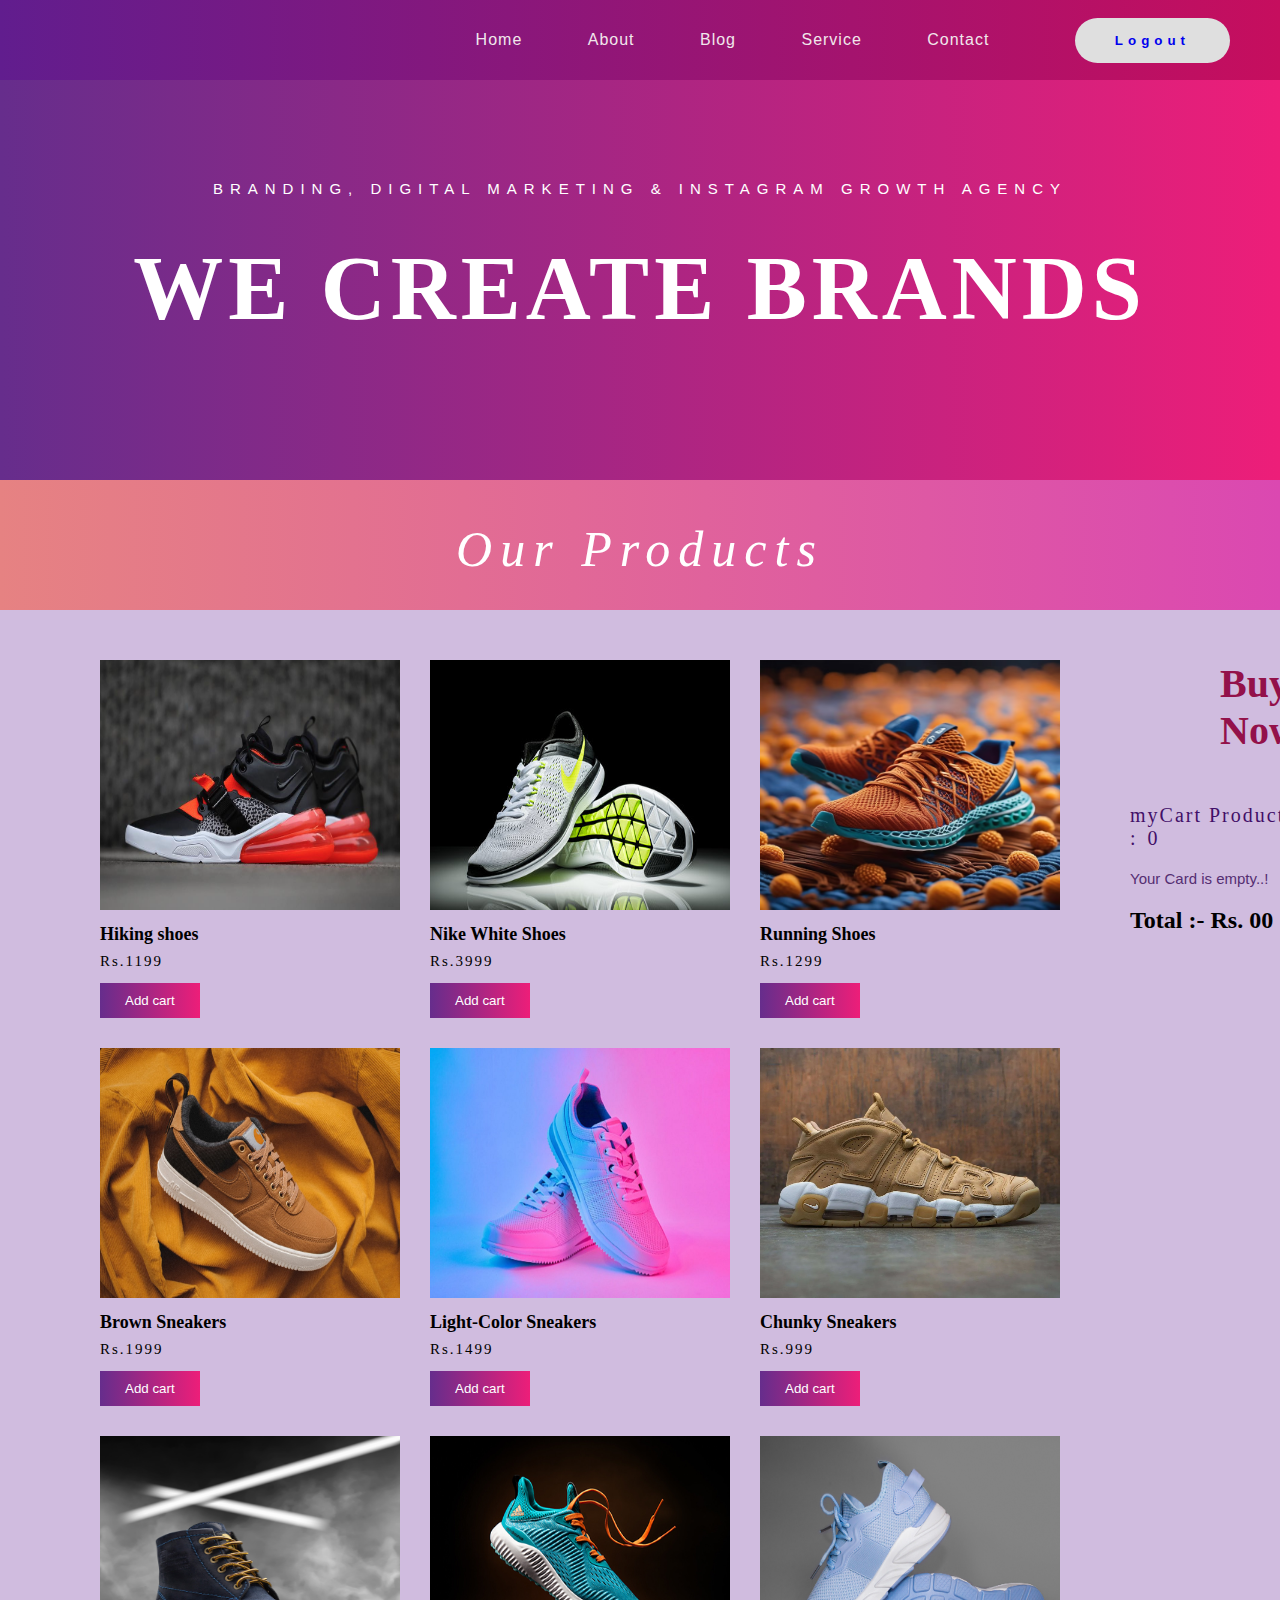
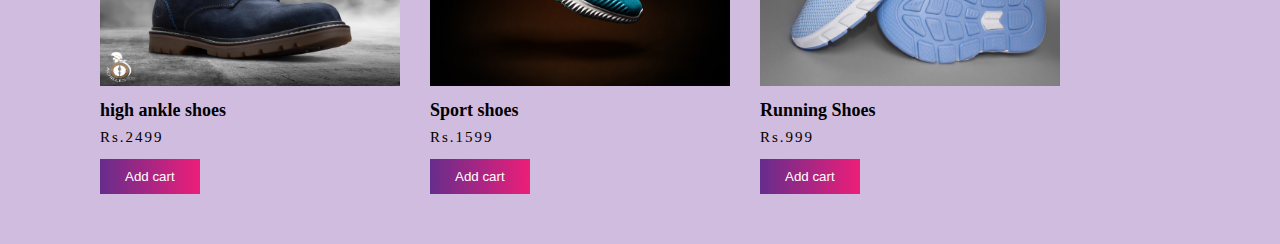
<file: public/main.html>
<!Doctype Html>
<Html>   
<Head>    
  <Title>Shopping</Title>
<style type=text/css> 
*{
  margin: 0px;
  padding: 0px;
  box-sizing: border-box;
}
header 
{
  background: linear-gradient(to right, #611d8e 0%, #c60e5e 100%);
    height: 80px;
    display: flex;
    align-items: center;
    justify-content: end;
}
header * 
{
  display: inline;
}
header li 
{
  margin: 30px;
}
header li a {
    text-decoration: none;
    color:  rgb(241, 231, 236);
    font-family: Verdana, Geneva, Tahoma, sans-serif;
    letter-spacing: 1px;
}
header li a:hover
{
  color:rgb(199, 183, 183);
}
.btn
{
  background-color:rgb(223, 223, 223);
  padding: 15px 40px;
  margin-right: 50px;
  margin-left: 50px;
  border: none;
  border-radius: 50px;
  letter-spacing: 5px;
  color: rgb(183, 73, 73);
  font-weight: bold;
  transition: all 0.2s;
}
.btn a
{
  text-decoration: none;
  list-style: none;
}
.btn:hover
{
  background-color: rgb(249, 200, 223);
}
aside
{
 height: 400px;
 background: linear-gradient(to right, #662D8C 0%, #ED1E79 100%);
}
aside h4
{
  padding-top: 100px;
  color: white;
  letter-spacing: 7px;
  font-family: Verdana, Geneva, Tahoma, sans-serif;
  font-weight: lighter;
  font-size: 15px;
}
aside h1
{
  font-size: 90px;
  color: white;
  letter-spacing: 5px;
  padding-top: 40px;
}
.head
{
  height: 130px;
  font-size: 50px;
  font-family:'Times New Roman', Times, serif;
  letter-spacing:8px;
  font-style: italic;
  background: linear-gradient(to left, #db48b1 0%, #e68282 100%);
  color: white;
  text-align: center;
  padding-top: 40px;
}
.container
{
  display: flex;
  justify-content: space-between;
  /* background: linear-gradient(to left, #dd53b6 0%, #d58383 100%); */
  /* background-image: url(image/img11.png); */
}
.sidebar
{
  width: 500px;
  padding-top: 30px;
  padding-left: 20px;
  color: white;
}
.sidebar img
{
  width: 100px;
  height: 100px;
}
.sidebar h3
{
 font-size: 10px;
 width: 30px;
 padding-top: 30px;
 padding-left: 15px;
 padding-bottom: 20px;
 text-align: center;
}
.sidebar button
{
  background-color: #f26a35;
  padding:10px 12px;
  border: none;
  margin-left: 60px;
  color: whitesmoke;
}
.sidebar h5
{
  font-size: 40px;
  padding-left: 90px;
  padding-bottom: 50px;
  color:#93114a;
  padding-top: 20px;
}
.sidebar p
{
  font-size: 10px;
  padding-left: 20px;
  padding-bottom: 50px;
  color:#693b8f;
  padding-top: 40px;
}
.sidebar_text
{
  font-size: 20px;
  letter-spacing: 2px;
  color: #420f68;
}
#count
{
  font-size: 20px;
  padding-left: 3px;
}
#root
{
  margin-left: 50px;
  display: grid;
  gap: 30px;
  grid-template-columns: repeat(3,1fr);
  padding: 50px;
}
#root img
{
  width: 300px;
  height: 250px;
  transition: all 0.75s;
}
#root img:hover {
  transform: scale(1);
}
#root h3
{
  margin-top: 10px;
  font-size: 18px;
}
#root p
{
  margin-top: 8px;
  font-size: 15px;
  letter-spacing: 2px;
  margin-bottom: 8px;
}
#root button
{
  padding: 10px 25px;
  margin-top: 5px;
  border: none;
  background:linear-gradient(to right, #662D8C 0%, #ED1E79 100%);
  color: white;
}
#root button:hover
{
  background:linear-gradient(to right, #45116a 0%, #93114a 100%);
}
#mycart
{
  font-size: 15px;
  font-family: Verdana, Geneva, Tahoma, sans-serif;
  padding-top: 20px;
  padding-bottom: 20px;
  color: #552e72;
}
#mycart div
{
    display: flex;
}
.mainbox
{
  background-color:#d0bcdf;
}
#total
{
  color: black;
}
.sidebar_text1 h2
{
  color: black;
}
</style> 
</Head>


<Body> 
  <header>
    <nav>
        <ul>
          <li>
          <a href="#"> Home </a>
          </li>
          <li>
            <a href="#"> About </a>
            </li>
          <li>
            <a href="#"> Blog </a>
          </li>
          <li>
            <a href="#"> Service </a>
            </li>
          <li>
          <a href="#"> Contact </a>
          </li>
         
        </ul>
        <button class="btn"><a href="login.html">Logout</a></button>
    </nav>
  </header>
  <aside>
    <center>
      <h4>BRANDING, DIGITAL MARKETING & INSTAGRAM GROWTH AGENCY</h4>
      <h1>WE CREATE BRANDS</h1>
    </center>
  </aside>
<div class="head">Our Products</div>
  

  <content>
    <div class="mainbox">
    <div class="container">
      <div id="root">
      

      </div>
      
      
      
      <div class="sidebar">
        <h5>Buy Now</h5>
        <div class="sidebar_text">
          myCart Product : <span id="count">0</span>
        </div>
        <div id="mycart">Your Card is empty..!</div>
        <div class="sidebar_text1">
          <h2>
            Total :-
            <span id="total">Rs. 00</span>
          </h2>
        </div>
      </div>
    </div>
    </div>
  </content>
  
  <script>
    let products=[
      {
        id:1,
        image:"image/ii9.jpg",
        title:"Hiking shoes",
        price:1199
      },
      {
        id:2,
        image:"image/ii6.jpg",
        title:"Nike White Shoes",
        price:3999
      },
      {
        id:3,
        image:"image/ii7.jpg",
        title:"Running Shoes",
        price:1299
      },
      {
        id:4,
        image:"image/ii8.jpg",
        title:"Brown Sneakers",
        price:1999
      },
      {
        id:5,
        image:"image/ii5.jpg",
        title:"Light-Color Sneakers",
        price:1499
      },
      {
        id:6,
        image:"image/ii4.jpg",
        title:"Chunky Sneakers",
        price:999
      },
      {
        id:7,
        image:"image/ii3.jpg",
        title:"high ankle shoes",
        price:2499
      },
      {
        id:8,
        image:"image/ii2.jpg",
        title:"Sport shoes",
        price:1599
      },
      {
        id:9,
        image:"image/ii1.jpg",
        title:"Running Shoes",
        price:999
      }

    ]
    console.log(products)

  const  data=[...new Set(products.map((item)=>{
      return item
    }))]
    let i=0

  document.getElementById("root").innerHTML=data.map((item)=>{
    return(
      `
      <div>
              <img src=${item.image} />
              <h3>${item.title}</h3>
              <p>Rs.${item.price}</p>` +

              "<button onclick='pushData("+ i++ +")'>Add cart</button>" +
          `
      </div>
      `
    )
  }).join("")


  let cart = []
  function pushData(b){
      cart.push({...data[b]})
      moveData()
  }

  function deteleData(a){
    cart.splice(a,1)
    moveData()
  }
 
  function moveData()
  {
    let j=0
    let total=0
    document.getElementById("count").innerHTML=cart.length
      if(cart.length==0){
        document.getElementById("mycart").innerHTML="Your Cart is empty..!"
        document.getElementById("total").innerHTML="Rs." +  0.00
      }
      else{
        document.getElementById("mycart").innerHTML=cart.map((item)=>{
          total+=item.price
          document.getElementById("total").innerHTML=total

    return(
      `
      <div>
              <img src=${item.image} />
              <p>Rs.${item.price}</p>
              <h3>${item.title}</h3>
              ` +

              "<button onclick='deteleData("+ j++ +")'>Delete</button>" +
          `
      </div>
      `
    )
        })
      }
  }
    
  </script>
</Body>
</Html>
</file>
